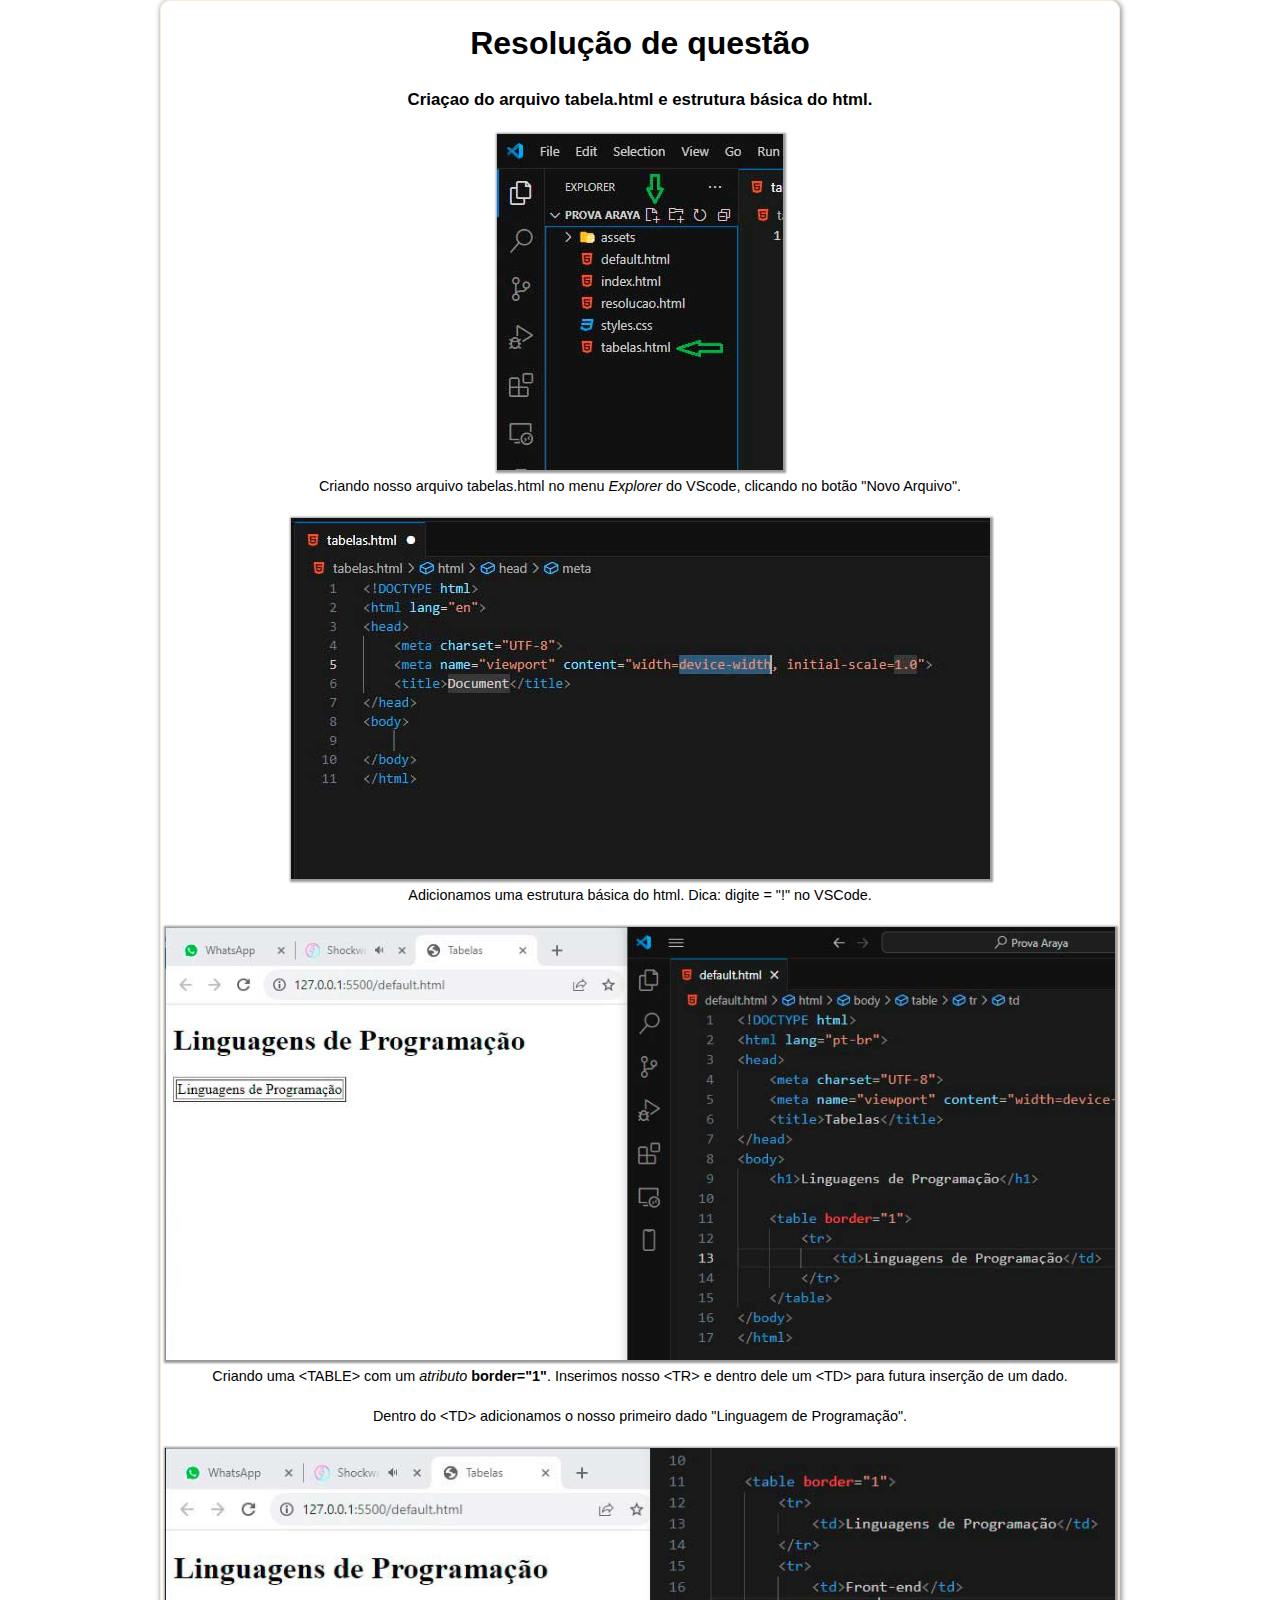
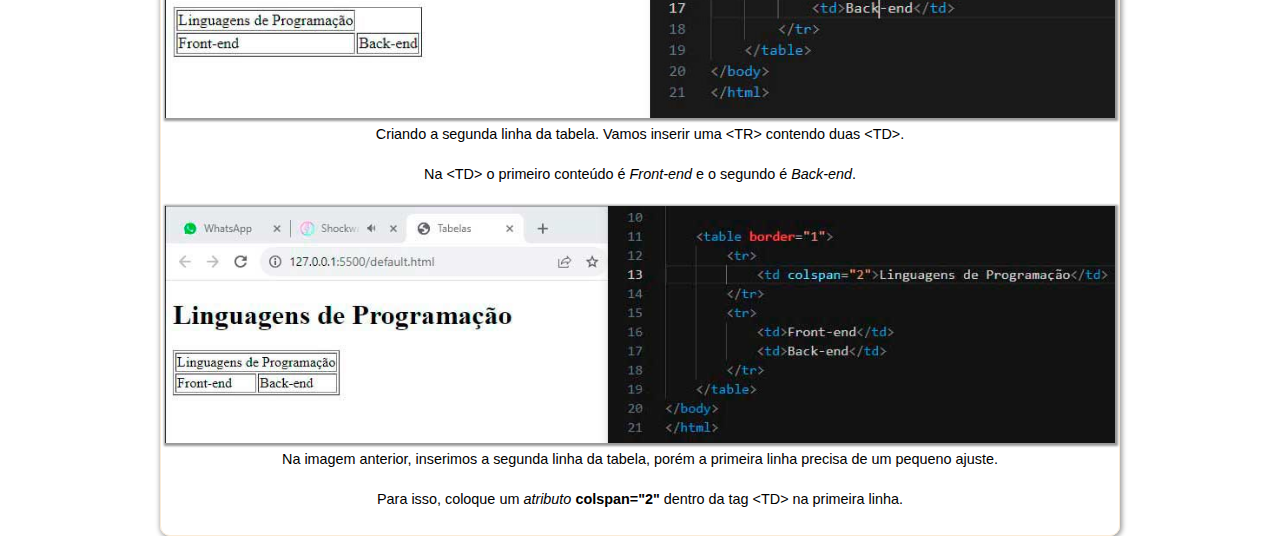
<file: index.html>
<!DOCTYPE html>
<html lang="en">
<head>
    <meta charset="UTF-8">
    <meta name="viewport" content="width=device-width, initial-scale=1.0">
    <title>Resolução Prova Padrões Web</title>
    <link rel="stylesheet" href="styles.css">
</head>
<body>
    <main>
        <div>
<!-- &#60;&#62; -->

            <h1>Resolução de questão</h1>
            <h3>Criaçao do arquivo tabela.html e estrutura básica do html.</h3>

            <img src="assets/img/01a.jpg" alt="Arquivo tabelas.html">
            <p>Criando nosso arquivo tabelas.html no menu <i>Explorer</i> do VScode, clicando no botão "Novo Arquivo".</p>
            
            <img src="assets/img/01b.jpg" alt="Estrutura básica html">
            <p>Adicionamos uma estrutura básica do html. Dica: digite = "!" no VSCode.</p>

            <img src="assets/img/02.jpg" alt="Cabeçalho">
            <p>Criando uma &#60;TABLE&#62; com um <i>atributo</i> <b>border="1"</b>. Inserimos nosso &#60;TR&#62; e dentro dele um &#60;TD&#62; para futura inserção de um dado.</p>
            <p>Dentro do &#60;TD&#62; adicionamos o nosso primeiro dado "Linguagem de Programação".</p>

            <img src="assets/img/03.jpg" alt="Segunda linha">
            <p>Criando a segunda linha da tabela. Vamos inserir uma &#60;TR&#62; contendo duas &#60;TD&#62;.</p>
            <p>Na &#60;TD&#62; o primeiro conteúdo é <i>Front-end</i> e o segundo é <i>Back-end</i>.</p>

            <img src="assets/img/04.jpg" alt="colspan.">
            <p>Na imagem anterior, inserimos a segunda linha da tabela, porém a primeira linha precisa de um pequeno ajuste.</p>
            <p>Para isso, coloque um <i>atributo</i> <b>colspan="2"</b> dentro da tag &#60;TD&#62; na primeira linha.</p>


        </div>
        </main>
</body>
</html>
</file>
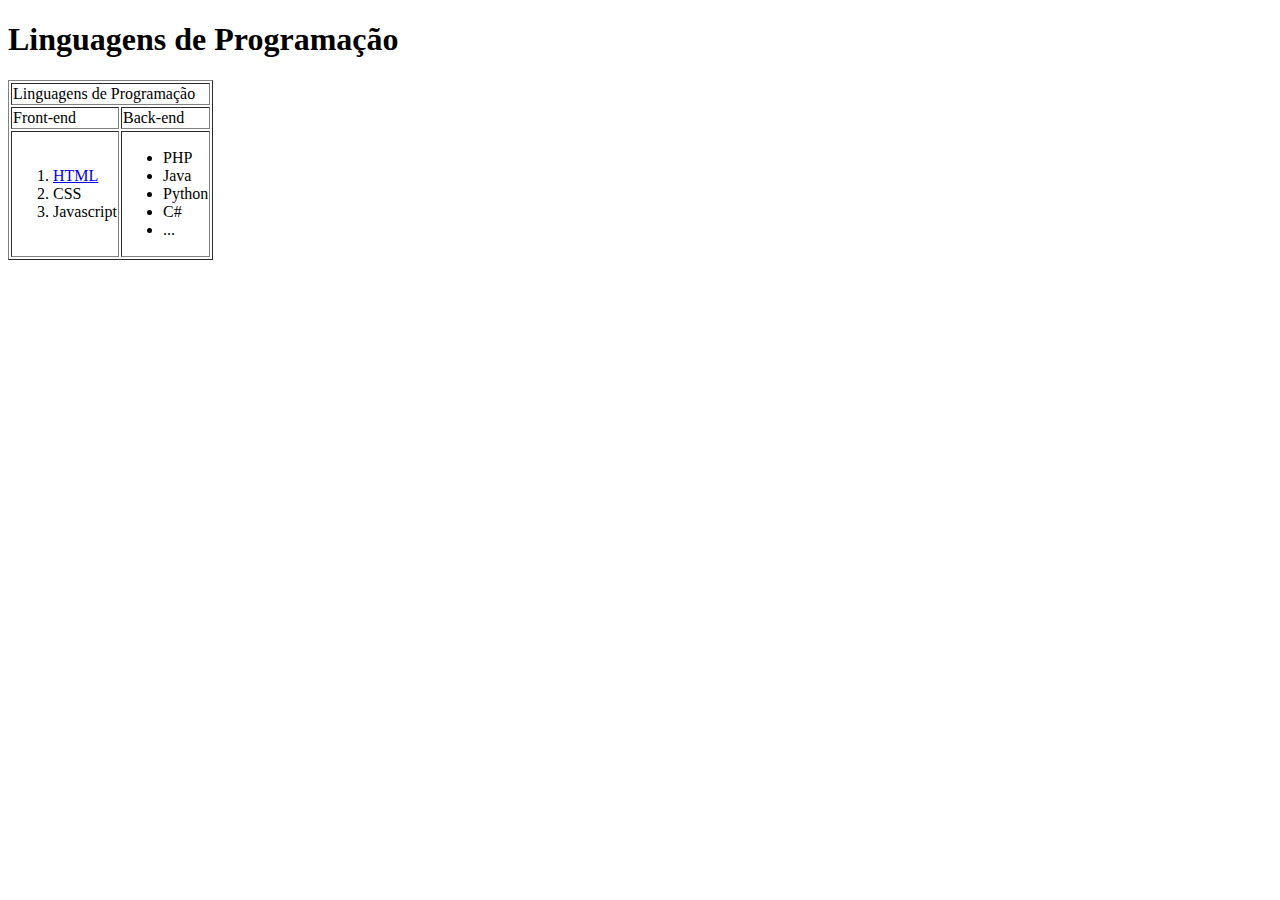
<file: default.html>
<!DOCTYPE html>
<html lang="pt-br">
<head>
    <meta charset="UTF-8">
    <meta name="viewport" content="width=device-width, initial-scale=1.0">
    <title>Tabelas</title>
</head>
<body>
    <h1>Linguagens de Programação</h1>

    <table border="1">
        <tr>
            <td colspan="2">Linguagens de Programação</td>
        </tr>
        <tr>
            <td>Front-end</td>
            <td>Back-end</td>
        </tr>
        <tr>
            <td>
                <ol>
                    <li>
                        <a href="https://www.w3schools.com/html/default.asp">HTML</a>
                    </li>
                    <li>CSS</li>
                    <li>Javascript</li>
                </ol>
            </td>
            <td>
                <ul>
                    <li>PHP</li>
                    <li>Java</li>
                    <li>Python</li>
                    <li>C#</li>
                    <li>...</li>
                </ul>
            </td>
        </tr>
    </table>
</body>
</html>
</file>
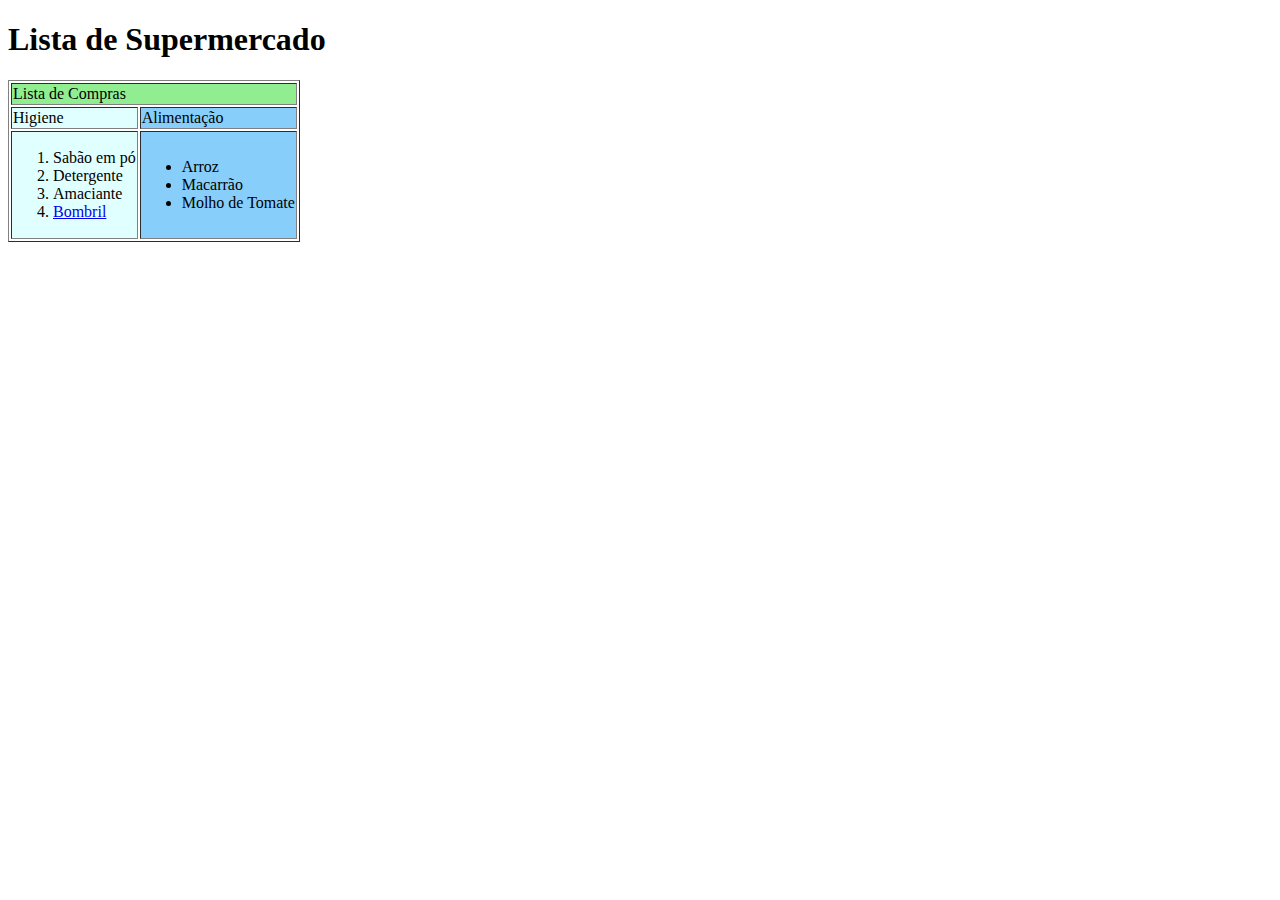
<file: listamercado.html>
<!DOCTYPE html>
<html lang="en">
<head>
    <meta charset="UTF-8">
    <meta name="viewport" content="width=device-width, initial-scale=1.0">
    <title>Prova Prof. Araya</title>
</head>
<body>
    <h1>Lista de Supermercado</h1>
    <table border="1">
        <tr>
            <td colspan="2" style="background-color: lightgreen;">Lista de Compras</td>
        </tr>
        <tr>
            <td style="background-color: lightcyan;">Higiene</td>
            <td style="background-color: lightskyblue;">Alimentação</td>
        </tr>
        <tr>
            <td style="background-color: lightcyan;">
                <ol>
                    <li>Sabão em pó</li>
                    <li>Detergente</li>
                    <li>Amaciante</li>
                    <li><a href="#">Bombril</a></li>
                </ol>
            </td>
            <td style="background-color: lightskyblue;">
                <ul>
                    <li>Arroz</li>
                    <li>Macarrão</li>
                    <li>Molho de Tomate</li>
                </ul>
            </td>
        </tr>
    </table>
</body>
</html>
</file>
<file: styles.css>
* {
    box-sizing: border-box;
    margin: 0;
    padding: 0;
}

body {
    font-family: Arial, Helvetica, sans-serif;
    font-size: 0.9rem;
}

main {
    min-width: 50%;
    max-width: 960px;
    display: flex;
    margin-left: auto;
    margin-right: auto;
}

main div {
    padding: 0.25rem;
    border-radius: 10px;
    width: 100%;
    border: 1px solid;
    border-color: antiquewhite;
    text-align: justify;
    box-shadow: 1px 1px 5px 1px rgba(0, 0, 0, 0.4);
}

h1 {
    font-size: 2rem;
    text-align: center;
    padding: 20px 0;
}

img {
    display: block;
    margin: 0 auto;
    max-width: 100%;
    box-shadow: 1px 1px 2px 2px rgba(0, 0, 0, 0.4);
}

h3, p {
    margin-block-start: 0.5rem;
    margin-block-end: 1.5rem;
    margin-inline-start: 0px;
    text-align: center;
}
</file>
